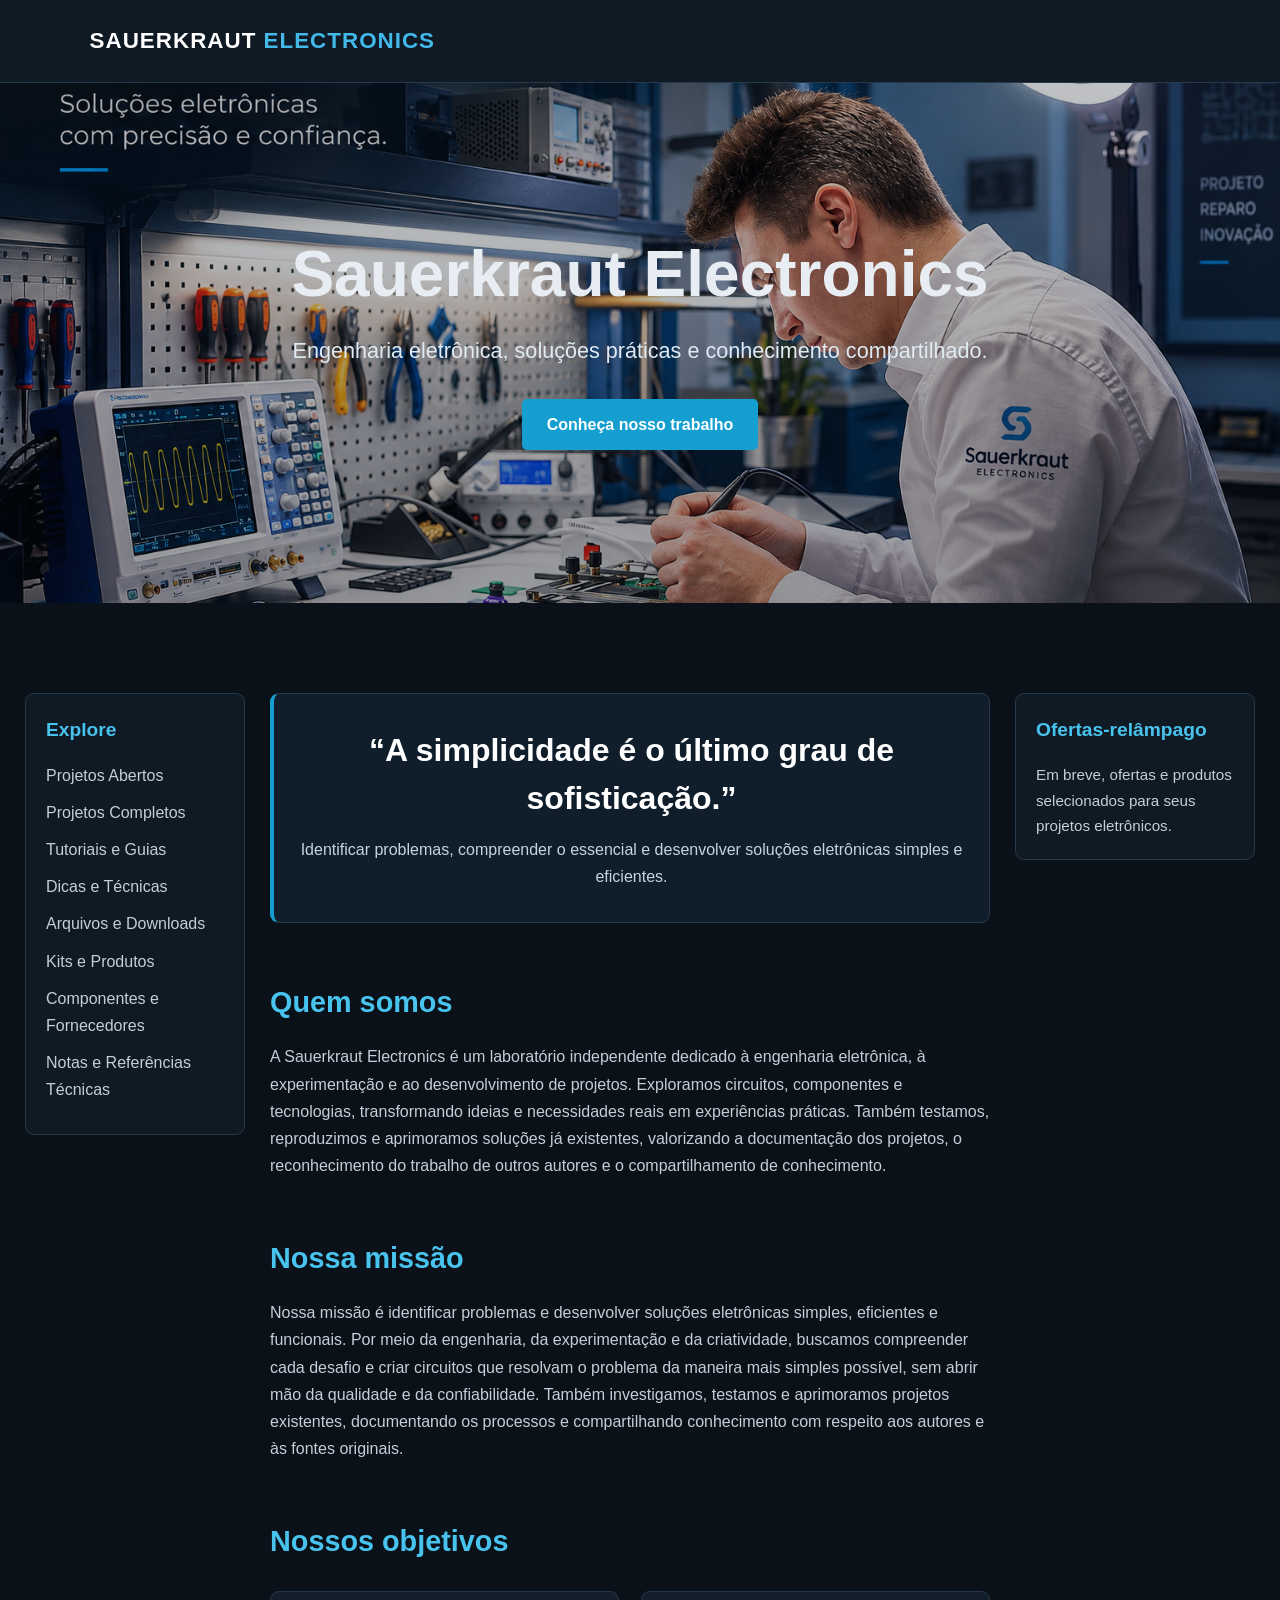
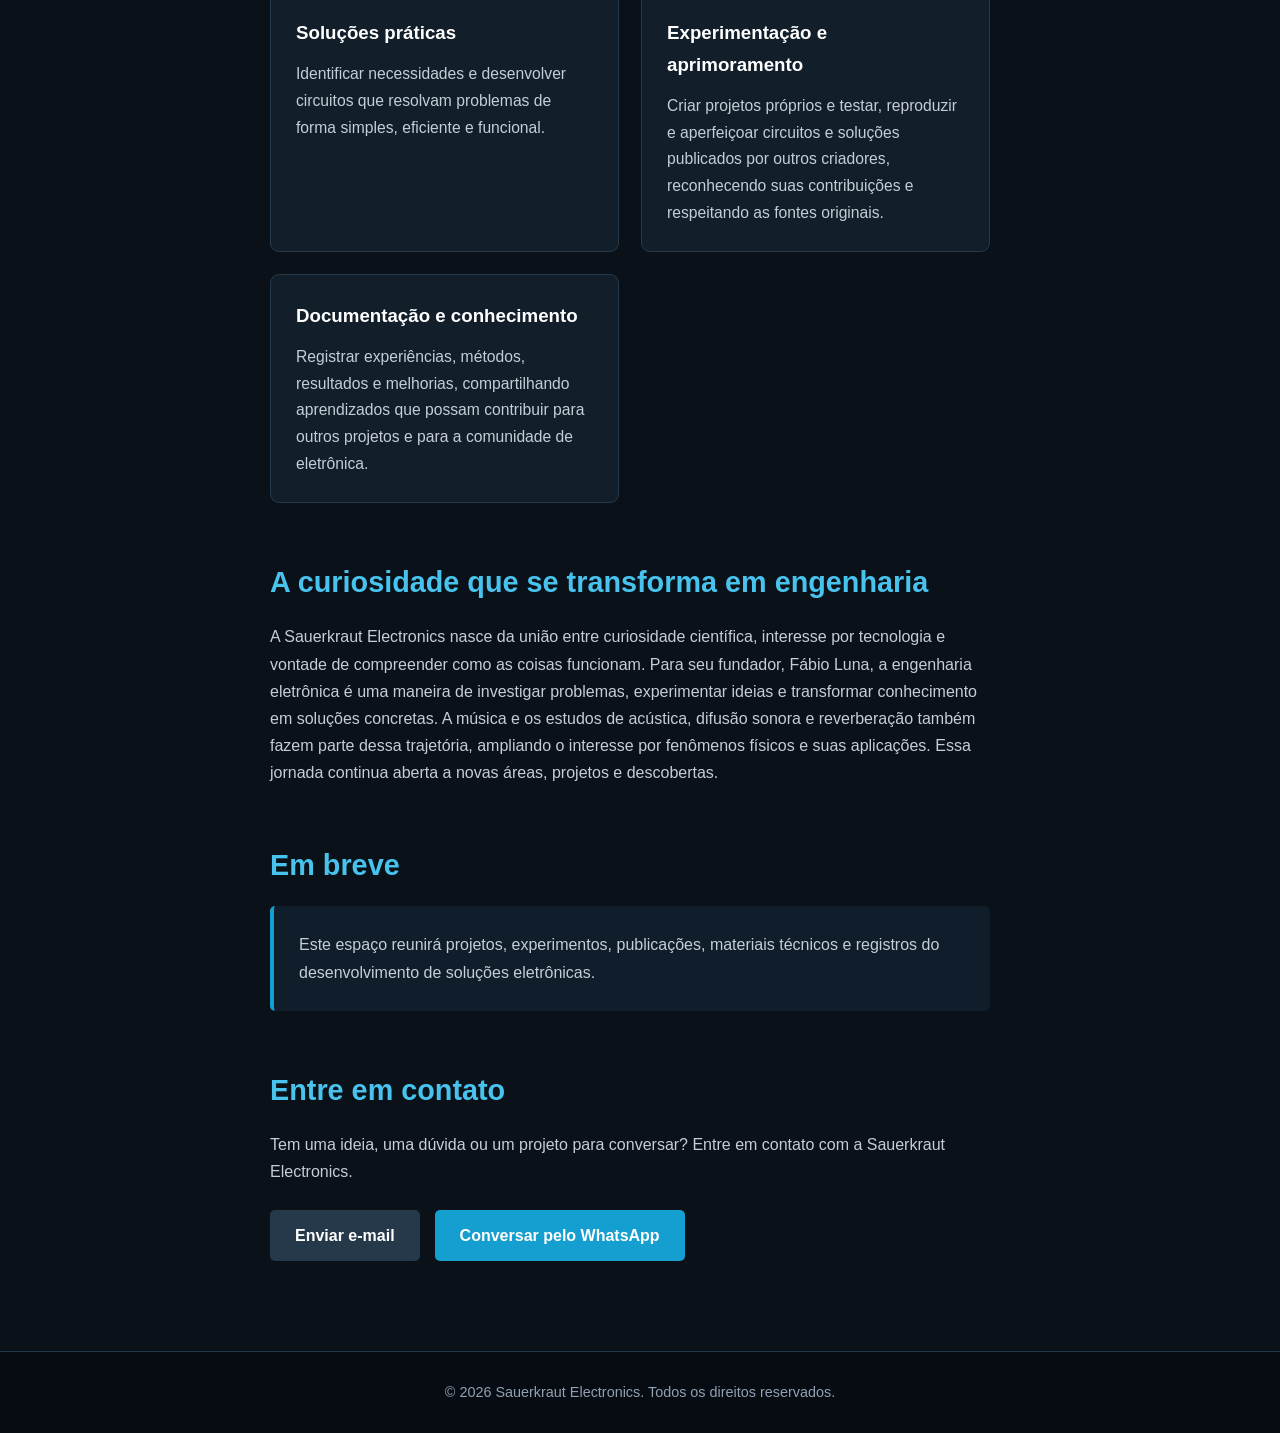
<file: index.html>
<!DOCTYPE html>
<html lang="pt-BR">
<head>
    <meta charset="UTF-8">
    <meta name="viewport" content="width=device-width, initial-scale=1.0">

    <title>Sauerkraut Electronics | Engenharia Eletrônica e Soluções</title>

    <meta name="description" content="Sauerkraut Electronics: laboratório independente de engenharia eletrônica, soluções simples e eficientes, experimentação, projetos e conhecimento compartilhado.">

    <meta name="theme-color" content="#0b1118">

    <style>
        * {
            box-sizing: border-box;
            margin: 0;
            padding: 0;
        }

        html {
            scroll-behavior: smooth;
        }

        body {
            font-family: Arial, Helvetica, sans-serif;
            background: #0b1118;
            color: #e8edf3;
            line-height: 1.7;
        }

        header {
            background: #101a25;
            border-bottom: 1px solid #26394b;
            padding: 22px 7%;
        }

        .logo {
            color: #ffffff;
            font-size: 1.4rem;
            font-weight: bold;
            letter-spacing: 1px;
        }

        .logo span {
            color: #42b9e8;
        }

        .hero {
            min-height: 520px;
            display: flex;
            align-items: center;
            justify-content: center;
            text-align: center;
            padding: 70px 7%;
            background:
                linear-gradient(
                    rgba(5, 12, 20, 0.25),
                    rgba(5, 12, 20, 0.40)
                ),
                url("Oficina%20de%20Eletr%C3%B4nica%20com%20Precis%C3%A3o.png")
                center / cover no-repeat;
        }

        .hero-content {
            max-width: 850px;
        }

        .hero h1 {
            font-size: clamp(2.2rem, 6vw, 4rem);
            line-height: 1.2;
            margin-bottom: 20px;
        }

        .hero p {
            color: #e0eaf3;
            font-size: clamp(1.05rem, 2.5vw, 1.35rem);
            margin-bottom: 30px;
        }

        .button {
            display: inline-block;
            background: #159ed0;
            color: #ffffff;
            text-decoration: none;
            padding: 12px 25px;
            border-radius: 5px;
            font-weight: bold;
            transition: background 0.2s;
        }

        .button:hover {
            background: #087eaa;
        }


/* Estrutura principal: Explore, conteúdo e ofertas */
.page-layout {
    display: grid;
    grid-template-columns: 220px minmax(0, 1fr) 240px;
    gap: 25px;
    max-width: 1600px;
    margin: 0 auto;
    padding: 35px 25px;
    align-items: start;
}

.explore-menu,
.offers-panel {
    background: #101a25;
    border: 1px solid #26394b;
    border-radius: 9px;
    padding: 20px;
}

.explore-menu,
.offers-panel {
    position: sticky;
    top: 20px;
}

.explore-menu h2,
.offers-panel h2 {
    font-size: 1.2rem;
    margin-bottom: 15px;
}

.explore-menu ul {
    list-style: none;
}

.explore-menu li {
    margin-bottom: 10px;
}

.explore-menu a {
    color: #c5ced8;
    text-decoration: none;
}

.explore-menu a:hover {
    color: #48c3ee;
}

.offers-panel p {
    color: #c5ced8;
    font-size: 0.95rem;
}

.main-content {
    min-width: 0;
}

.main-content main {
    max-width: none;
    margin: 0;
    padding: 0;
}

@media (max-width: 1000px) {
    .page-layout {
        grid-template-columns: 190px minmax(0, 1fr);
    }

    .offers-panel {
        grid-column: 1 / -1;
        position: static;
    }
}

@media (max-width: 600px) {
    .page-layout {
        display: flex;
        flex-direction: column;
        padding: 25px 15px;
    }

    .explore-menu,
    .offers-panel,
    .main-content {
        width: 100%;
        position: static;
    }

    .main-content main {
        padding: 20px 5px;
    }
}


        section {
            margin-bottom: 55px;
            scroll-margin-top: 25px;
        }

        h2 {
            color: #48c3ee;
            font-size: 1.8rem;
            margin-bottom: 16px;
        }

        section p {
            color: #c5ced8;
            max-width: 850px;
        }

        .philosophy {
            background: #101e2b;
            border: 1px solid #26394b;
            border-left: 4px solid #159ed0;
            border-radius: 9px;
            padding: 32px 25px;
            margin-bottom: 55px;
            text-align: center;
        }

        .philosophy blockquote {
            color: #ffffff;
            font-size: clamp(1.35rem, 3vw, 2rem);
            font-weight: bold;
            line-height: 1.5;
            margin-bottom: 14px;
        }

        .philosophy p {
            color: #c5d4e1;
            margin: 0 auto;
        }

        .cards {
            display: grid;
            grid-template-columns: repeat(
                auto-fit,
                minmax(230px, 1fr)
            );
            gap: 22px;
            margin-top: 25px;
        }

        .card {
            background: #121e2a;
            border: 1px solid #26394b;
            border-radius: 9px;
            padding: 25px;
        }

        .card h3 {
            color: #ffffff;
            margin-bottom: 12px;
        }

        .card p {
            font-size: 0.98rem;
        }

        .coming-soon {
            background: #101e2b;
            border-left: 4px solid #159ed0;
            padding: 25px;
            border-radius: 5px;
        }
        .contact-links {
            display: flex;
            flex-wrap: wrap;
            gap: 15px;
            margin-top: 25px;
        }

        .contact-links .button {
            text-align: center;
        }

        .button-email {
            background: #26394b;
        }

        .button-email:hover {
            background: #344e65;
        }
        footer {
            background: #070c12;
            border-top: 1px solid #26394b;
            text-align: center;
            padding: 28px 20px;
            color: #91a1b1;
            font-size: 0.9rem;
        }

        @media (max-width: 600px) {
            header {
                text-align: center;
                padding: 18px 12px;
            }

            .hero {
                min-height: 430px;
                padding: 55px 20px;
            }

            main {
                padding: 40px 20px;
            }

            .philosophy {
                padding: 25px 18px;
            }
        }
    </style>
</head>

<body>

    <header>
        <div class="logo">SAUERKRAUT <span>ELECTRONICS</span></div>
    </header>

    <section class="hero">
        <div class="hero-content">
            <h1>Sauerkraut Electronics</h1>
            <p>
                Engenharia eletrônica, soluções práticas
                e conhecimento compartilhado.
            </p>
            <a href="#quem-somos" class="button">
                Conheça nosso trabalho
            </a>
        </div>
    </section>


    <div class="page-layout">

        <aside class="explore-menu">
            <h2>Explore</h2>
            <ul>
                <li><a href="projetos-abertos.html">Projetos Abertos</a></li>
                <li><a href="projetos-completos.html">Projetos Completos</a></li>
                <li><a href="tutoriais-e-guias.html">Tutoriais e Guias</a></li>
                <li><a href="dicas-e-tecnicas.html">Dicas e Técnicas</a></li>
                <li><a href="arquivos-e-downloads.html">Arquivos e Downloads</a></li>
                <li><a href="kits-e-produtos.html">Kits e Produtos</a></li>
                <li><a href="componentes-e-fornecedores.html">Componentes e Fornecedores</a></li>
                <li><a href="notas-e-referencias-tecnicas.html">Notas e Referências Técnicas</a></li>
            </ul>
        </aside>

        <div class="main-content">
            <main>

        <section class="philosophy" aria-label="Nossa filosofia">
            <blockquote>
                “A simplicidade é o último grau de sofisticação.”
            </blockquote>
            <p>
                Identificar problemas, compreender o essencial
                e desenvolver soluções eletrônicas simples e eficientes.
            </p>
        </section>

        <section id="quem-somos">
            <h2>Quem somos</h2>
            <p>
                A Sauerkraut Electronics é um laboratório independente
                dedicado à engenharia eletrônica, à experimentação e
                ao desenvolvimento de projetos. Exploramos circuitos,
                componentes e tecnologias, transformando ideias e
                necessidades reais em experiências práticas.
                Também testamos, reproduzimos e aprimoramos soluções
                já existentes, valorizando a documentação dos projetos,
                o reconhecimento do trabalho de outros autores e o
                compartilhamento de conhecimento.
            </p>
        </section>

        <section id="missao">
            <h2>Nossa missão</h2>
            <p>
                Nossa missão é identificar problemas e desenvolver
                soluções eletrônicas simples, eficientes e funcionais.
                Por meio da engenharia, da experimentação e da
                criatividade, buscamos compreender cada desafio e
                criar circuitos que resolvam o problema da maneira
                mais simples possível, sem abrir mão da qualidade
                e da confiabilidade. Também investigamos, testamos
                e aprimoramos projetos existentes, documentando
                os processos e compartilhando conhecimento com
                respeito aos autores e às fontes originais.
            </p>
        </section>

        <section id="objetivos">
            <h2>Nossos objetivos</h2>

            <div class="cards">

                <article class="card">
                    <h3>Soluções práticas</h3>
                    <p>
                        Identificar necessidades e desenvolver circuitos
                        que resolvam problemas de forma simples,
                        eficiente e funcional.
                    </p>
                </article>

                <article class="card">
                    <h3>Experimentação e aprimoramento</h3>
                    <p>
                        Criar projetos próprios e testar, reproduzir
                        e aperfeiçoar circuitos e soluções publicados
                        por outros criadores, reconhecendo suas
                        contribuições e respeitando as fontes originais.
                    </p>
                </article>

                <article class="card">
                    <h3>Documentação e conhecimento</h3>
                    <p>
                        Registrar experiências, métodos, resultados
                        e melhorias, compartilhando aprendizados
                        que possam contribuir para outros projetos
                        e para a comunidade de eletrônica.
                    </p>
                </article>

            </div>
        </section>

        <section id="fundador">
            <h2>A curiosidade que se transforma em engenharia</h2>
            <p>
                A Sauerkraut Electronics nasce da união entre
                curiosidade científica, interesse por tecnologia
                e vontade de compreender como as coisas funcionam.
                Para seu fundador, Fábio Luna, a engenharia eletrônica
                é uma maneira de investigar problemas, experimentar
                ideias e transformar conhecimento em soluções
                concretas. A música e os estudos de acústica,
                difusão sonora e reverberação também fazem parte
                dessa trajetória, ampliando o interesse por fenômenos
                físicos e suas aplicações. Essa jornada continua
                aberta a novas áreas, projetos e descobertas.
            </p>
        </section>

        <section id="em-breve">
            <h2>Em breve</h2>
            <div class="coming-soon">
                <p>
                    Este espaço reunirá projetos, experimentos,
                    publicações, materiais técnicos e registros
                    do desenvolvimento de soluções eletrônicas.
                </p>
            </div>
        </section>
        <section id="contato">
            <h2>Entre em contato</h2>
            <p>
                Tem uma ideia, uma dúvida ou um projeto para conversar?
                Entre em contato com a Sauerkraut Electronics.
            </p>

            <div class="contact-links">
                <a
                    href="mailto:contato@sauerkrautelectronics.com.br"
                    class="button button-email"
                >
                    Enviar e-mail
                </a>

                <a
                    href="https://wa.me/5521966463524?text=Ol%C3%A1%21%20Conheci%20a%20Sauerkraut%20Electronics%20pelo%20site%20e%20gostaria%20de%20conversar."
                    class="button"
                    target="_blank"
                    rel="noopener noreferrer"
                >
                    Conversar pelo WhatsApp
                </a>
            </div>
        </section>

            </main>
        </div>

        <aside class="offers-panel">
            <h2>Ofertas-relâmpago</h2>
            <p>Em breve, ofertas e produtos selecionados para seus projetos eletrônicos.</p>
        </aside>

    </div>

    <footer>

        <p>
            &copy; 2026 Sauerkraut Electronics.
            Todos os direitos reservados.
        </p>
    </footer>

</body>
</html>
</file>
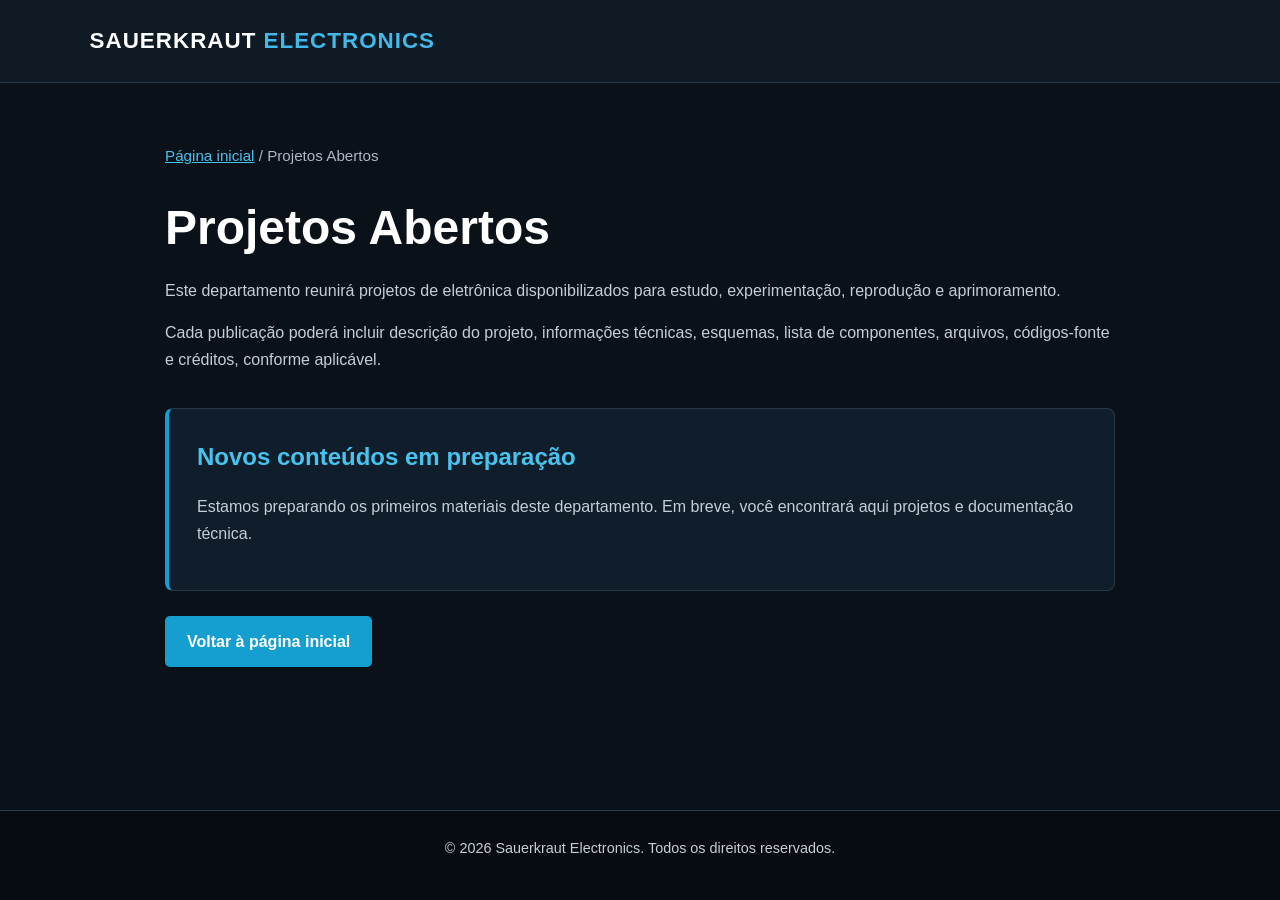
<file: projetos-abertos-estatico-antigo.html>
<!DOCTYPE html>
<html lang="pt-BR">
<head>
    <meta charset="UTF-8">
    <meta name="viewport" content="width=device-width, initial-scale=1.0">

    <title>Projetos Abertos | Sauerkraut Electronics</title>

    <meta name="description" content="Conheça os projetos abertos da Sauerkraut Electronics e acompanhe novos desenvolvimentos em eletrônica.">

    <style>
        * {
            box-sizing: border-box;
            margin: 0;
            padding: 0;
        }

        body {
            font-family: Arial, Helvetica, sans-serif;
            background: #0b1118;
            color: #e8edf3;
            line-height: 1.7;
            min-height: 100vh;
            display: flex;
            flex-direction: column;
        }

        header {
            background: #101a25;
            border-bottom: 1px solid #26394b;
            padding: 22px 7%;
        }

        .logo {
            color: #ffffff;
            font-size: 1.4rem;
            font-weight: bold;
            letter-spacing: 1px;
        }

        .logo span {
            color: #42b9e8;
        }

        main {
            width: 100%;
            max-width: 1000px;
            margin: 0 auto;
            padding: 60px 25px;
            flex: 1;
        }

        .breadcrumb {
            margin-bottom: 30px;
            font-size: 0.95rem;
            color: #aab9c8;
        }

        a {
            color: #48c3ee;
        }

        .intro {
            margin-bottom: 35px;
        }

        h1 {
            color: #ffffff;
            font-size: clamp(2rem, 5vw, 3rem);
            line-height: 1.2;
            margin-bottom: 20px;
        }

        h2 {
            color: #48c3ee;
            margin-bottom: 15px;
            font-size: 1.5rem;
        }

        p {
            color: #c5ced8;
            margin-bottom: 15px;
        }

        .coming-soon {
            background: #101e2b;
            border: 1px solid #26394b;
            border-left: 4px solid #159ed0;
            border-radius: 8px;
            padding: 28px;
            margin-top: 30px;
        }

        .back-link {
            display: inline-block;
            margin-top: 25px;
            background: #159ed0;
            color: #ffffff;
            text-decoration: none;
            padding: 12px 22px;
            border-radius: 5px;
            font-weight: bold;
        }

        .back-link:hover {
            background: #087eaa;
        }

        footer {
            background: #070c12;
            border-top: 1px solid #26394b;
            text-align: center;
            padding: 25px 20px;
            color: #91a1b1;
            font-size: 0.9rem;
        }

        @media (max-width: 600px) {
            header {
                text-align: center;
                padding: 18px 12px;
            }

            main {
                padding: 40px 20px;
            }

            .coming-soon {
                padding: 22px;
            }
        }
    </style>
</head>

<body>

    <header>
        <div class="logo">SAUERKRAUT <span>ELECTRONICS</span></div>
    </header>

    <main>
        <nav class="breadcrumb" aria-label="Navegação">
            <a href="index.html">Página inicial</a>
            / Projetos Abertos
        </nav>

        <section class="intro">
            <h1>Projetos Abertos</h1>

            <p>
                Este departamento reunirá projetos de eletrônica
                disponibilizados para estudo, experimentação,
                reprodução e aprimoramento.
            </p>

            <p>
                Cada publicação poderá incluir descrição do projeto,
                informações técnicas, esquemas, lista de componentes,
                arquivos, códigos-fonte e créditos, conforme aplicável.
            </p>
        </section>

        <section class="coming-soon">
            <h2>Novos conteúdos em preparação</h2>

            <p>
                Estamos preparando os primeiros materiais deste
                departamento. Em breve, você encontrará aqui
                projetos e documentação técnica.
            </p>
        </section>

        <a class="back-link" href="index.html">
            Voltar à página inicial
        </a>
    </main>

    <footer>
        <p>
            &copy; 2026 Sauerkraut Electronics.
            Todos os direitos reservados.
        </p>
    </footer>

</body>
</html>
</file>
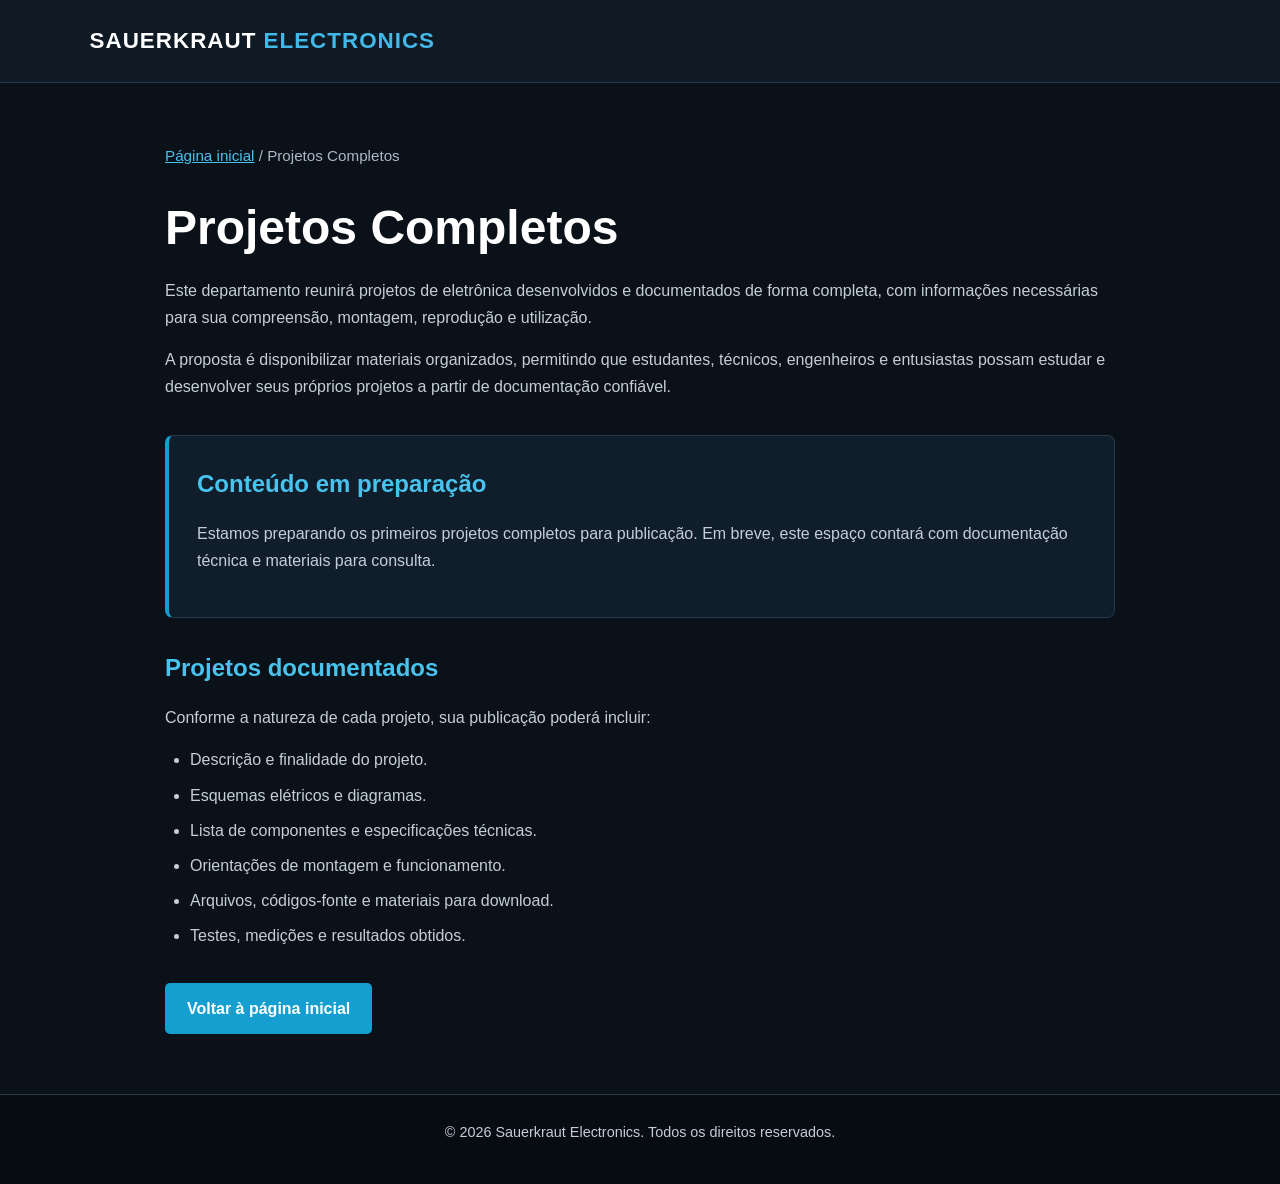
<file: projetos-completos.html>
<!DOCTYPE html>
<html lang="pt-BR">
<head>
    <meta charset="UTF-8">
    <meta name="viewport" content="width=device-width, initial-scale=1.0">

    <title>Projetos Completos | Sauerkraut Electronics</title>

    <meta name="description" content="Conheça os projetos completos da Sauerkraut Electronics, com documentação técnica, esquemas, arquivos e informações para montagem.">

    <style>
        * {
            box-sizing: border-box;
            margin: 0;
            padding: 0;
        }

        body {
            font-family: Arial, Helvetica, sans-serif;
            background: #0b1118;
            color: #e8edf3;
            line-height: 1.7;
            min-height: 100vh;
            display: flex;
            flex-direction: column;
        }

        header {
            background: #101a25;
            border-bottom: 1px solid #26394b;
            padding: 22px 7%;
        }

        .logo {
            color: #ffffff;
            font-size: 1.4rem;
            font-weight: bold;
            letter-spacing: 1px;
        }

        .logo span {
            color: #42b9e8;
        }

        main {
            width: 100%;
            max-width: 1000px;
            margin: 0 auto;
            padding: 60px 25px;
            flex: 1;
        }

        .breadcrumb {
            margin-bottom: 30px;
            font-size: 0.95rem;
            color: #aab9c8;
        }

        a {
            color: #48c3ee;
        }

        .intro {
            margin-bottom: 35px;
        }

        h1 {
            color: #ffffff;
            font-size: clamp(2rem, 5vw, 3rem);
            line-height: 1.2;
            margin-bottom: 20px;
        }

        h2 {
            color: #48c3ee;
            margin-bottom: 15px;
            font-size: 1.5rem;
        }

        p {
            color: #c5ced8;
            margin-bottom: 15px;
        }

        .coming-soon {
            background: #101e2b;
            border: 1px solid #26394b;
            border-left: 4px solid #159ed0;
            border-radius: 8px;
            padding: 28px;
            margin-top: 30px;
        }

        .project-details {
            margin-top: 30px;
        }

        .project-details ul {
            color: #c5ced8;
            padding-left: 25px;
            margin-top: 12px;
        }

        .project-details li {
            margin-bottom: 8px;
        }

        .back-link {
            display: inline-block;
            margin-top: 25px;
            background: #159ed0;
            color: #ffffff;
            text-decoration: none;
            padding: 12px 22px;
            border-radius: 5px;
            font-weight: bold;
        }

        .back-link:hover {
            background: #087eaa;
        }

        footer {
            background: #070c12;
            border-top: 1px solid #26394b;
            text-align: center;
            padding: 25px 20px;
            color: #91a1b1;
            font-size: 0.9rem;
        }

        @media (max-width: 600px) {
            header {
                text-align: center;
                padding: 18px 12px;
            }

            main {
                padding: 40px 20px;
            }

            .coming-soon {
                padding: 22px;
            }
        }
    </style>
</head>

<body>

    <header>
        <div class="logo">SAUERKRAUT <span>ELECTRONICS</span></div>
    </header>

    <main>
        <nav class="breadcrumb" aria-label="Navegação">
            <a href="index.html">Página inicial</a>
            / Projetos Completos
        </nav>

        <section class="intro">
            <h1>Projetos Completos</h1>

            <p>
                Este departamento reunirá projetos de eletrônica
                desenvolvidos e documentados de forma completa,
                com informações necessárias para sua compreensão,
                montagem, reprodução e utilização.
            </p>

            <p>
                A proposta é disponibilizar materiais organizados,
                permitindo que estudantes, técnicos, engenheiros
                e entusiastas possam estudar e desenvolver seus
                próprios projetos a partir de documentação confiável.
            </p>
        </section>

        <section class="coming-soon">
            <h2>Conteúdo em preparação</h2>

            <p>
                Estamos preparando os primeiros projetos completos
                para publicação. Em breve, este espaço contará com
                documentação técnica e materiais para consulta.
            </p>
        </section>

        <section class="project-details">
            <h2>Projetos documentados</h2>

            <p>
                Conforme a natureza de cada projeto, sua publicação
                poderá incluir:
            </p>

            <ul>
                <li>Descrição e finalidade do projeto.</li>
                <li>Esquemas elétricos e diagramas.</li>
                <li>Lista de componentes e especificações técnicas.</li>
                <li>Orientações de montagem e funcionamento.</li>
                <li>Arquivos, códigos-fonte e materiais para download.</li>
                <li>Testes, medições e resultados obtidos.</li>
            </ul>
        </section>

        <a class="back-link" href="index.html">
            Voltar à página inicial
        </a>
    </main>

    <footer>
        <p>
            &copy; 2026 Sauerkraut Electronics.
            Todos os direitos reservados.
        </p>
    </footer>

</body>
</html>
</file>
